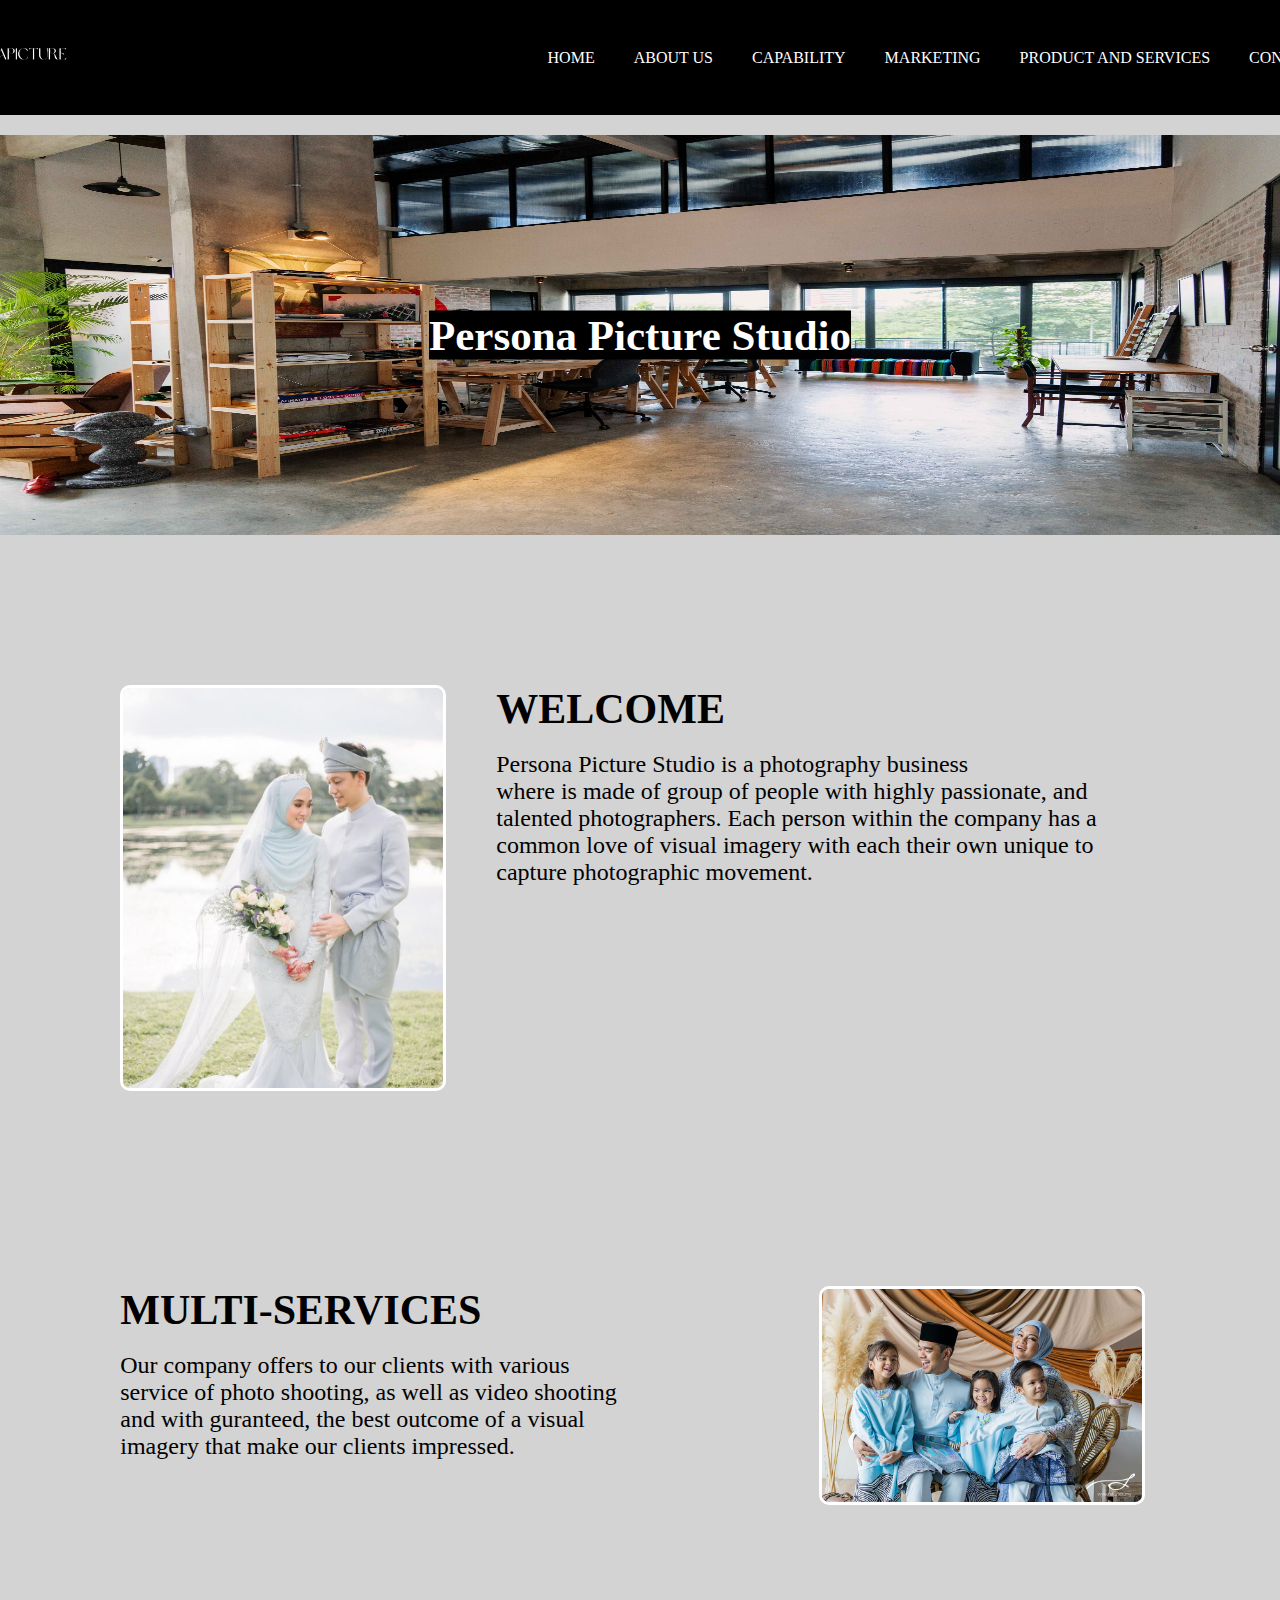
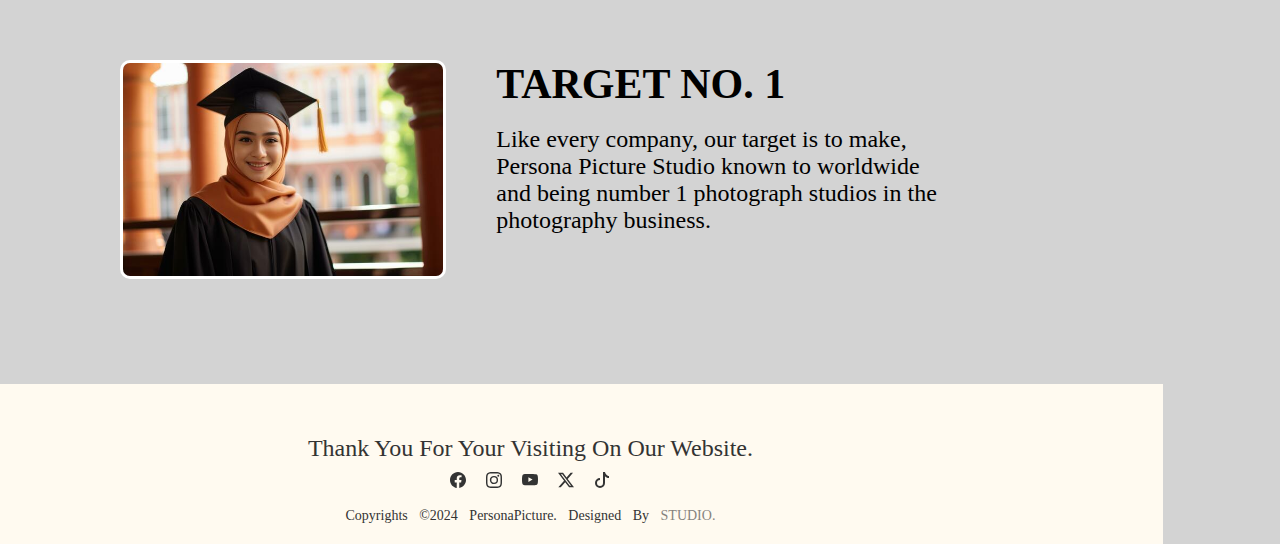
<file: index.html>
<html>
    <head>
        <title>Welcome To Our Studio</title>
        <link rel="icon" href="images/icon.png" type="x-icon">
        <link rel="stylesheet" href="css/style.css">
        <link rel="stylesheet" href="https://cdnjs.cloudflare.com/ajax/libs/font-awesome/6.2.0/css/all.min.css">
        
        <div class="banner">
            <div class="navbar">
                <img src="images/logo.jpg" class="logo">
                <ul>
                    <li><a href="index.html">Home</a></li>
                    <li><a href="aboutus.html">About US</a></li>
                    <li><a href="capability.html">Capability</a></li>
                    <li><a href="marketing.html">Marketing</a></li>
                    <li><a href="productandservices.html">Product and Services</a></li>
                    <li><a href="contactus.html">Contact US</a></li>
                </ul>
            </div>
        </div>
    </head>
    <body>
        <div class="contain">
            <img src="images/banner.jpg" alt="Image with Text">
            <div class="centered">
                <h1>Persona Picture Studio</h1>
            </div>   
        </div>
        
        <div class="wrapper">
            <div class="text-box">
                <img src="images/gambar1.jpg">
                <h2><b>WELCOME</b></h2><br>
                <p>Persona Picture Studio is a photography business<br>where is made of group of people with highly passionate, and talented photographers. Each person within the company has a common love of visual imagery with each their own unique to capture photographic movement.</p>
            </div>
        </div>
        
        <div class="wrapper1">
            <div class="text-box">
                <img src="images/gambar2.jpg">
                <h3><b>MULTI-SERVICES</b></h3><br>
                <p>Our company offers to our clients with various<br>service
                of photo shooting, as well as video shooting<br>and with guranteed,
                the best outcome of a visual<br>imagery that make our clients impressed.</p>
            </div>
        </div>
        
        <div class="wrapper">
            <div class="text-box">
                <img src="images/gambar3.jpg">
                <h4><b>TARGET NO. 1</b></h4><br>
                <p>Like every company, our target is to make,<br>Persona Picture Studio known to worldwide<br>and being number 1 photograph studios in the<br>photography business.</p>
            </div>
        </div>
        
        
        <footer>
            <div class="footer-content">
                <h4>Thank You For Your Visiting On Our Website.</h4>
                <ul>
                    <li><svg xmlns="http://www.w3.org/2000/svg" width="16" height="16" fill="currentColor" class="bi bi-facebook" viewBox="0 0 16 16">
                    <path d="M16 8.049c0-4.446-3.582-8.05-8-8.05C3.58 0-.002 3.603-.002 8.05c0 4.017 2.926 7.347 6.75 7.951v-5.625h-2.03V8.05H6.75V6.275c0-2.017 1.195-3.131 3.022-3.131.876 0 1.791.157 1.791.157v1.98h-1.009c-.993 0-1.303.621-1.303 1.258v1.51h2.218l-.354 2.326H9.25V16c3.824-.604 6.75-3.934 6.75-7.951"/>
                        </svg></li>
                    <li><svg xmlns="http://www.w3.org/2000/svg" width="16" height="16" fill="currentColor" class="bi bi-instagram" viewBox="0 0 16 16">
                    <path d="M8 0C5.829 0 5.556.01 4.703.048 3.85.088 3.269.222 2.76.42a3.9 3.9 0 0 0-1.417.923A3.9 3.9 0 0 0 .42 2.76C.222 3.268.087 3.85.048 4.7.01 5.555 0 5.827 0 8.001c0 2.172.01 2.444.048 3.297.04.852.174 1.433.372 1.942.205.526.478.972.923 1.417.444.445.89.719 1.416.923.51.198 1.09.333 1.942.372C5.555 15.99 5.827 16 8 16s2.444-.01 3.298-.048c.851-.04 1.434-.174 1.943-.372a3.9 3.9 0 0 0 1.416-.923c.445-.445.718-.891.923-1.417.197-.509.332-1.09.372-1.942C15.99 10.445 16 10.173 16 8s-.01-2.445-.048-3.299c-.04-.851-.175-1.433-.372-1.941a3.9 3.9 0 0 0-.923-1.417A3.9 3.9 0 0 0 13.24.42c-.51-.198-1.092-.333-1.943-.372C10.443.01 10.172 0 7.998 0zm-.717 1.442h.718c2.136 0 2.389.007 3.232.046.78.035 1.204.166 1.486.275.373.145.64.319.92.599s.453.546.598.92c.11.281.24.705.275 1.485.039.843.047 1.096.047 3.231s-.008 2.389-.047 3.232c-.035.78-.166 1.203-.275 1.485a2.5 2.5 0 0 1-.599.919c-.28.28-.546.453-.92.598-.28.11-.704.24-1.485.276-.843.038-1.096.047-3.232.047s-2.39-.009-3.233-.047c-.78-.036-1.203-.166-1.485-.276a2.5 2.5 0 0 1-.92-.598 2.5 2.5 0 0 1-.6-.92c-.109-.281-.24-.705-.275-1.485-.038-.843-.046-1.096-.046-3.233s.008-2.388.046-3.231c.036-.78.166-1.204.276-1.486.145-.373.319-.64.599-.92s.546-.453.92-.598c.282-.11.705-.24 1.485-.276.738-.034 1.024-.044 2.515-.045zm4.988 1.328a.96.96 0 1 0 0 1.92.96.96 0 0 0 0-1.92m-4.27 1.122a4.109 4.109 0 1 0 0 8.217 4.109 4.109 0 0 0 0-8.217m0 1.441a2.667 2.667 0 1 1 0 5.334 2.667 2.667 0 0 1 0-5.334"/>
                        </svg></li>
                    <li><svg xmlns="http://www.w3.org/2000/svg" width="16" height="16" fill="currentColor" class="bi bi-youtube" viewBox="0 0 16 16">
                    <path d="M8.051 1.999h.089c.822.003 4.987.033 6.11.335a2.01 2.01 0 0 1 1.415 1.42c.101.38.172.883.22 1.402l.01.104.022.26.008.104c.065.914.073 1.77.074 1.957v.075c-.001.194-.01 1.108-.082 2.06l-.008.105-.009.104c-.05.572-.124 1.14-.235 1.558a2.01 2.01 0 0 1-1.415 1.42c-1.16.312-5.569.334-6.18.335h-.142c-.309 0-1.587-.006-2.927-.052l-.17-.006-.087-.004-.171-.007-.171-.007c-1.11-.049-2.167-.128-2.654-.26a2.01 2.01 0 0 1-1.415-1.419c-.111-.417-.185-.986-.235-1.558L.09 9.82l-.008-.104A31 31 0 0 1 0 7.68v-.123c.002-.215.01-.958.064-1.778l.007-.103.003-.052.008-.104.022-.26.01-.104c.048-.519.119-1.023.22-1.402a2.01 2.01 0 0 1 1.415-1.42c.487-.13 1.544-.21 2.654-.26l.17-.007.172-.006.086-.003.171-.007A100 100 0 0 1 7.858 2zM6.4 5.209v4.818l4.157-2.408z"/>
                        </svg></li>
                    <li><svg xmlns="http://www.w3.org/2000/svg" width="16" height="16" fill="currentColor" class="bi bi-twitter-x" viewBox="0 0 16 16">
                    <path d="M12.6.75h2.454l-5.36 6.142L16 15.25h-4.937l-3.867-5.07-4.425 5.07H.316l5.733-6.57L0 .75h5.063l3.495 4.633L12.601.75Zm-.86 13.028h1.36L4.323 2.145H2.865z"/>
                        </svg></li>
                    <li><svg xmlns="http://www.w3.org/2000/svg" width="16" height="16" fill="currentColor" class="bi bi-tiktok" viewBox="0 0 16 16">
                    <path d="M9 0h1.98c.144.715.54 1.617 1.235 2.512C12.895 3.389 13.797 4 15 4v2c-1.753 0-3.07-.814-4-1.829V11a5 5 0 1 1-5-5v2a3 3 0 1 0 3 3z"/>
                        </svg>
                </ul>
            </div>
            <div class="footer-bottom">
                <p>Copyrights   &copy;2024   PersonaPicture. Designed by <span>Studio.</span></p>
            </div>
        </footer>
        
    </body>
</html>
</file>
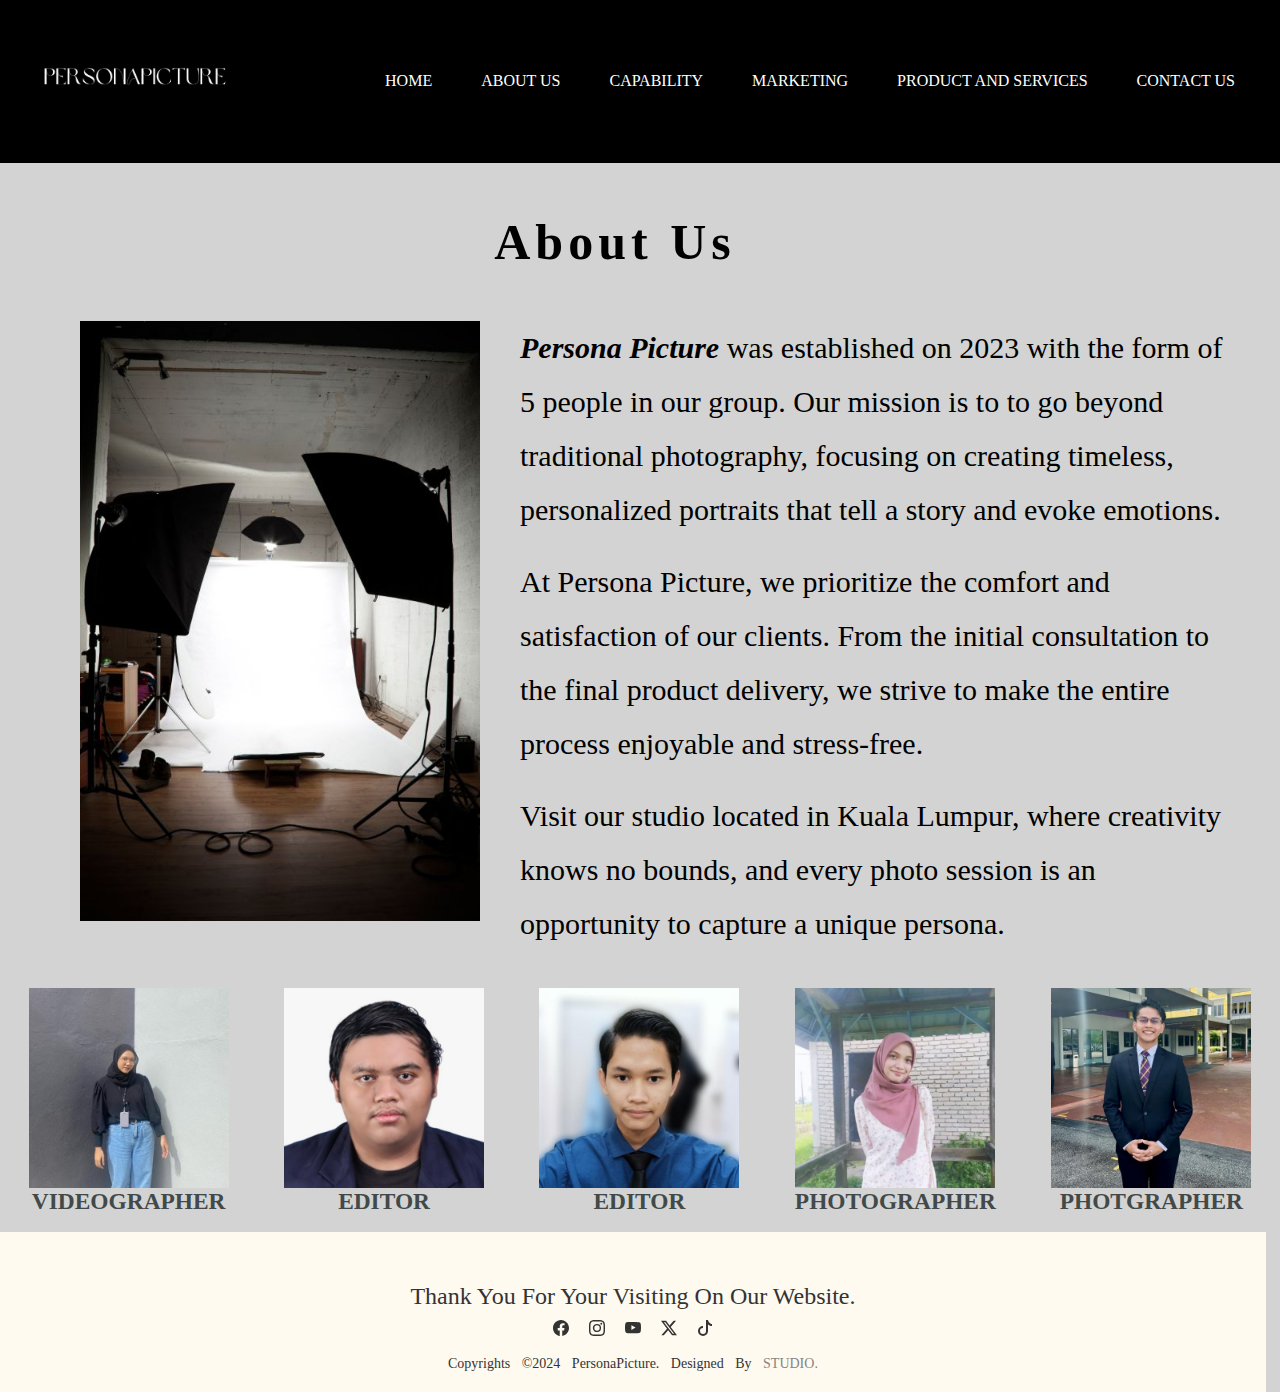
<file: aboutus.html>
<html>
	<head>
		<title>About Us</title>
		<link rel="icon" href="images/icon.png" type="x-icon">
	</head>
	
	<link rel="stylesheet" href="css/aboutus.css">
		<div class="banner">
            <div class="navbar">
                <img src="images/logo.jpg" class="logo">
                <ul>
                    <li><a href="index.html">Home</a></li>
                    <li><a href="aboutus.html">About US</a></li>
                    <li><a href="capability.html">Capability</a></li>
                    <li><a href="marketing.html">Marketing</a></li>
                    <li><a href="productandservices.html">Product and Services</a></li>
                    <li><a href="contactus.html">Contact US</a></li>
                </ul>
            </div>
        </div>
	
	<body>
		<div class="about">
			<h1>About Us</h1>
			<p><img src="images/studio-1.jpg" alt="Our Studio">
			<i><b>Persona Picture</b></i> was established on 2023 with the form of 5 people in our group. 
			Our mission is to to go beyond traditional photography, focusing on creating timeless, 
			personalized portraits that tell a story and evoke emotions.</p>
			<br>
			<p>At Persona Picture, we prioritize the comfort and satisfaction of our clients. From the initial 
			consultation to the final product delivery, we strive to make the entire process enjoyable and stress-free.</p>
			<br>
			<p>Visit our studio located in Kuala Lumpur, where creativity knows no bounds, and every photo session is an opportunity to 
			capture a unique persona.</p>
		</div>
		
		<div class="profile">
		<div id="table-div">
			<table align="center" border="0" width="100%;">
				<tr>
					<td><img src="images/nurina.jpg" alt="editor" style="width:200px">
					<h3>VIDEOGRAPHER</h3>
					</td>
					<td><img src="images/ilhan.jpg" alt="editor" style="width:200px;">
					<h3>EDITOR</h3></td>
					<td><img src="images/naim.jpg" alt="editor" style="width:200px;">
					<h3>EDITOR</h3>
					<td><img src="images/najwa.jpg" alt="editor" style="width:200px;">
					<h3>PHOTOGRAPHER</h3></td>
					<td><img src="images/muqri.jpg" alt="editor" style="width:200px;">
					<h3>PHOTGRAPHER</h3>
				</tr>
			</table>
		</div>
	
	
	<footer>
            <div class="footer-content">
                <h4>Thank You For Your Visiting On Our Website.</h4>
                <ul>
                    <li><svg xmlns="http://www.w3.org/2000/svg" width="16" height="16" fill="currentColor" class="bi bi-facebook" viewBox="0 0 16 16">
                    <path d="M16 8.049c0-4.446-3.582-8.05-8-8.05C3.58 0-.002 3.603-.002 8.05c0 4.017 2.926 7.347 6.75 7.951v-5.625h-2.03V8.05H6.75V6.275c0-2.017 1.195-3.131 3.022-3.131.876 0 1.791.157 1.791.157v1.98h-1.009c-.993 0-1.303.621-1.303 1.258v1.51h2.218l-.354 2.326H9.25V16c3.824-.604 6.75-3.934 6.75-7.951"/>
                        </svg></li>
                    <li><svg xmlns="http://www.w3.org/2000/svg" width="16" height="16" fill="currentColor" class="bi bi-instagram" viewBox="0 0 16 16">
                    <path d="M8 0C5.829 0 5.556.01 4.703.048 3.85.088 3.269.222 2.76.42a3.9 3.9 0 0 0-1.417.923A3.9 3.9 0 0 0 .42 2.76C.222 3.268.087 3.85.048 4.7.01 5.555 0 5.827 0 8.001c0 2.172.01 2.444.048 3.297.04.852.174 1.433.372 1.942.205.526.478.972.923 1.417.444.445.89.719 1.416.923.51.198 1.09.333 1.942.372C5.555 15.99 5.827 16 8 16s2.444-.01 3.298-.048c.851-.04 1.434-.174 1.943-.372a3.9 3.9 0 0 0 1.416-.923c.445-.445.718-.891.923-1.417.197-.509.332-1.09.372-1.942C15.99 10.445 16 10.173 16 8s-.01-2.445-.048-3.299c-.04-.851-.175-1.433-.372-1.941a3.9 3.9 0 0 0-.923-1.417A3.9 3.9 0 0 0 13.24.42c-.51-.198-1.092-.333-1.943-.372C10.443.01 10.172 0 7.998 0zm-.717 1.442h.718c2.136 0 2.389.007 3.232.046.78.035 1.204.166 1.486.275.373.145.64.319.92.599s.453.546.598.92c.11.281.24.705.275 1.485.039.843.047 1.096.047 3.231s-.008 2.389-.047 3.232c-.035.78-.166 1.203-.275 1.485a2.5 2.5 0 0 1-.599.919c-.28.28-.546.453-.92.598-.28.11-.704.24-1.485.276-.843.038-1.096.047-3.232.047s-2.39-.009-3.233-.047c-.78-.036-1.203-.166-1.485-.276a2.5 2.5 0 0 1-.92-.598 2.5 2.5 0 0 1-.6-.92c-.109-.281-.24-.705-.275-1.485-.038-.843-.046-1.096-.046-3.233s.008-2.388.046-3.231c.036-.78.166-1.204.276-1.486.145-.373.319-.64.599-.92s.546-.453.92-.598c.282-.11.705-.24 1.485-.276.738-.034 1.024-.044 2.515-.045zm4.988 1.328a.96.96 0 1 0 0 1.92.96.96 0 0 0 0-1.92m-4.27 1.122a4.109 4.109 0 1 0 0 8.217 4.109 4.109 0 0 0 0-8.217m0 1.441a2.667 2.667 0 1 1 0 5.334 2.667 2.667 0 0 1 0-5.334"/>
                        </svg></li>
                    <li><svg xmlns="http://www.w3.org/2000/svg" width="16" height="16" fill="currentColor" class="bi bi-youtube" viewBox="0 0 16 16">
                    <path d="M8.051 1.999h.089c.822.003 4.987.033 6.11.335a2.01 2.01 0 0 1 1.415 1.42c.101.38.172.883.22 1.402l.01.104.022.26.008.104c.065.914.073 1.77.074 1.957v.075c-.001.194-.01 1.108-.082 2.06l-.008.105-.009.104c-.05.572-.124 1.14-.235 1.558a2.01 2.01 0 0 1-1.415 1.42c-1.16.312-5.569.334-6.18.335h-.142c-.309 0-1.587-.006-2.927-.052l-.17-.006-.087-.004-.171-.007-.171-.007c-1.11-.049-2.167-.128-2.654-.26a2.01 2.01 0 0 1-1.415-1.419c-.111-.417-.185-.986-.235-1.558L.09 9.82l-.008-.104A31 31 0 0 1 0 7.68v-.123c.002-.215.01-.958.064-1.778l.007-.103.003-.052.008-.104.022-.26.01-.104c.048-.519.119-1.023.22-1.402a2.01 2.01 0 0 1 1.415-1.42c.487-.13 1.544-.21 2.654-.26l.17-.007.172-.006.086-.003.171-.007A100 100 0 0 1 7.858 2zM6.4 5.209v4.818l4.157-2.408z"/>
                        </svg></li>
                    <li><svg xmlns="http://www.w3.org/2000/svg" width="16" height="16" fill="currentColor" class="bi bi-twitter-x" viewBox="0 0 16 16">
                    <path d="M12.6.75h2.454l-5.36 6.142L16 15.25h-4.937l-3.867-5.07-4.425 5.07H.316l5.733-6.57L0 .75h5.063l3.495 4.633L12.601.75Zm-.86 13.028h1.36L4.323 2.145H2.865z"/>
                        </svg></li>
                    <li><svg xmlns="http://www.w3.org/2000/svg" width="16" height="16" fill="currentColor" class="bi bi-tiktok" viewBox="0 0 16 16">
                    <path d="M9 0h1.98c.144.715.54 1.617 1.235 2.512C12.895 3.389 13.797 4 15 4v2c-1.753 0-3.07-.814-4-1.829V11a5 5 0 1 1-5-5v2a3 3 0 1 0 3 3z"/>
                        </svg>
                </ul>
            </div>
            <div class="footer-bottom">
                <p>Copyrights   &copy;2024   PersonaPicture. Designed by <span>Studio.</span></p>
            </div>
        </footer>
            
        </div>
    </body>
</html>
</file>
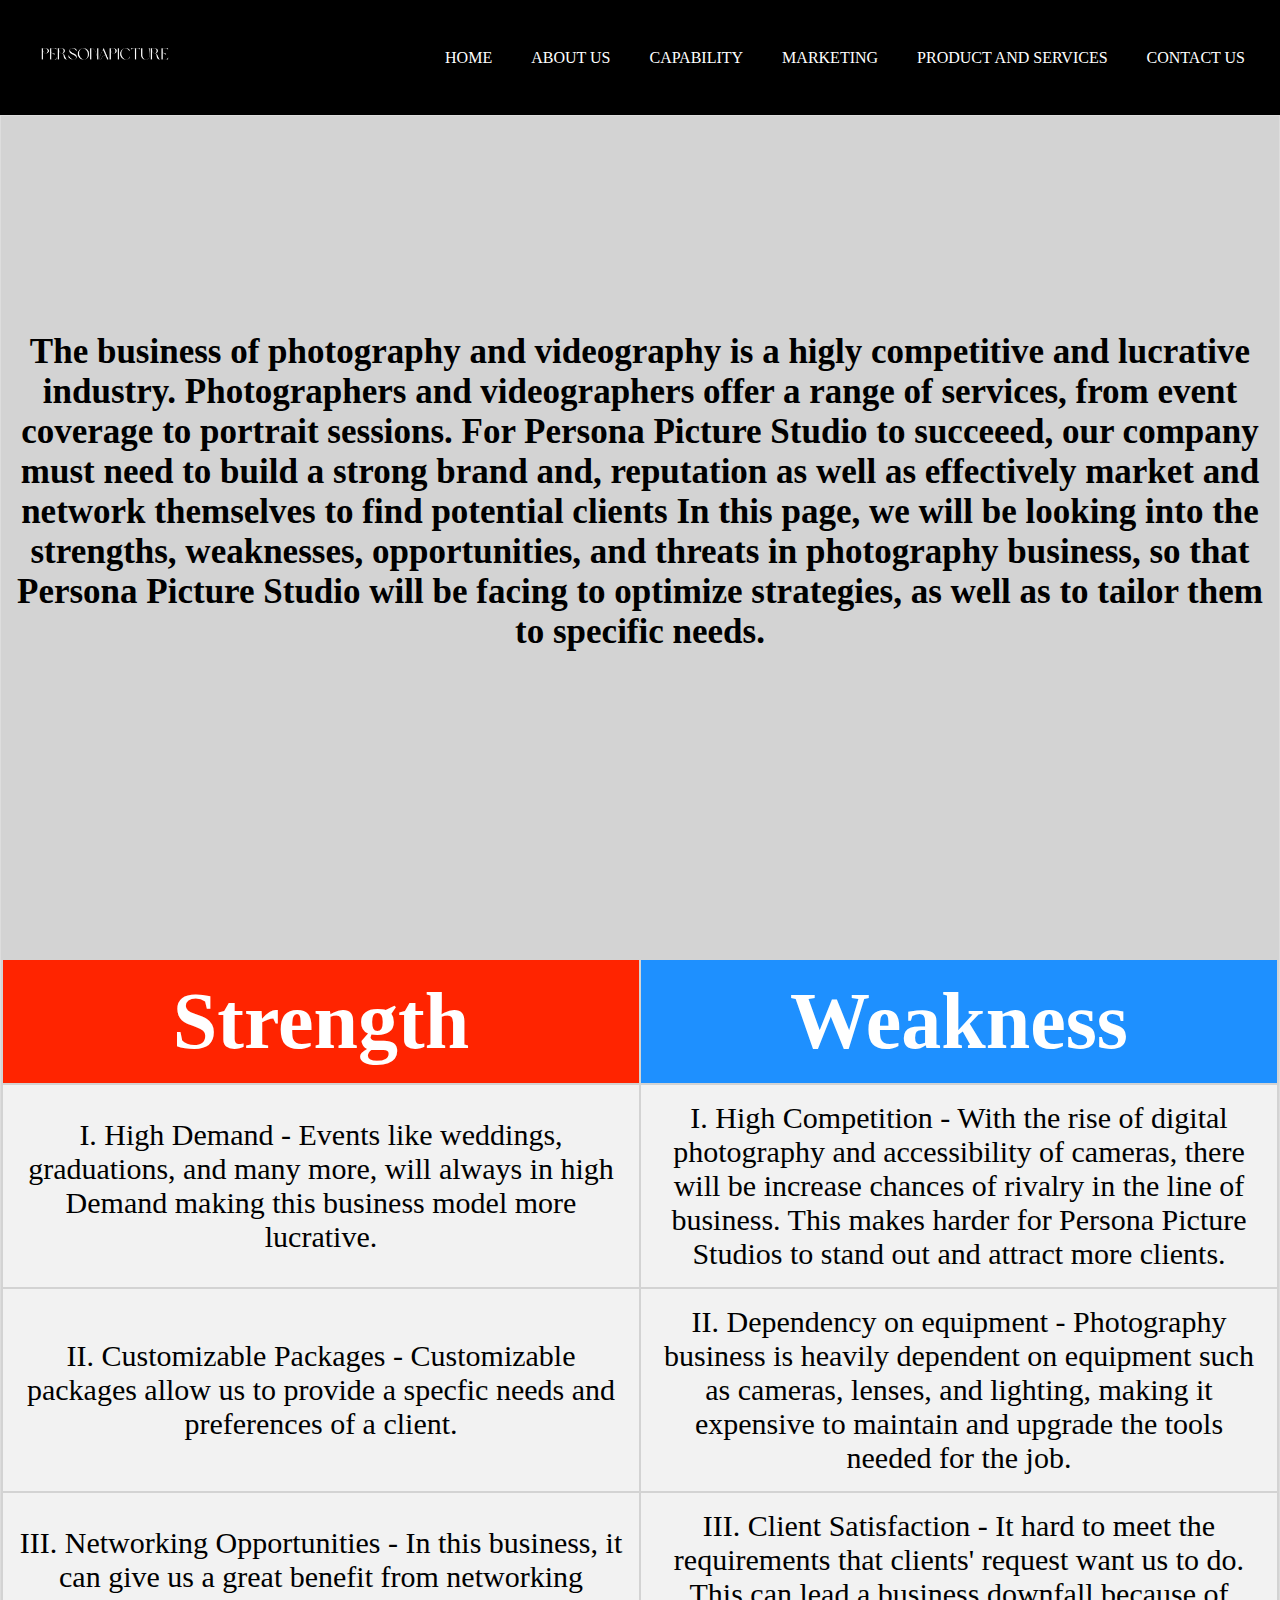
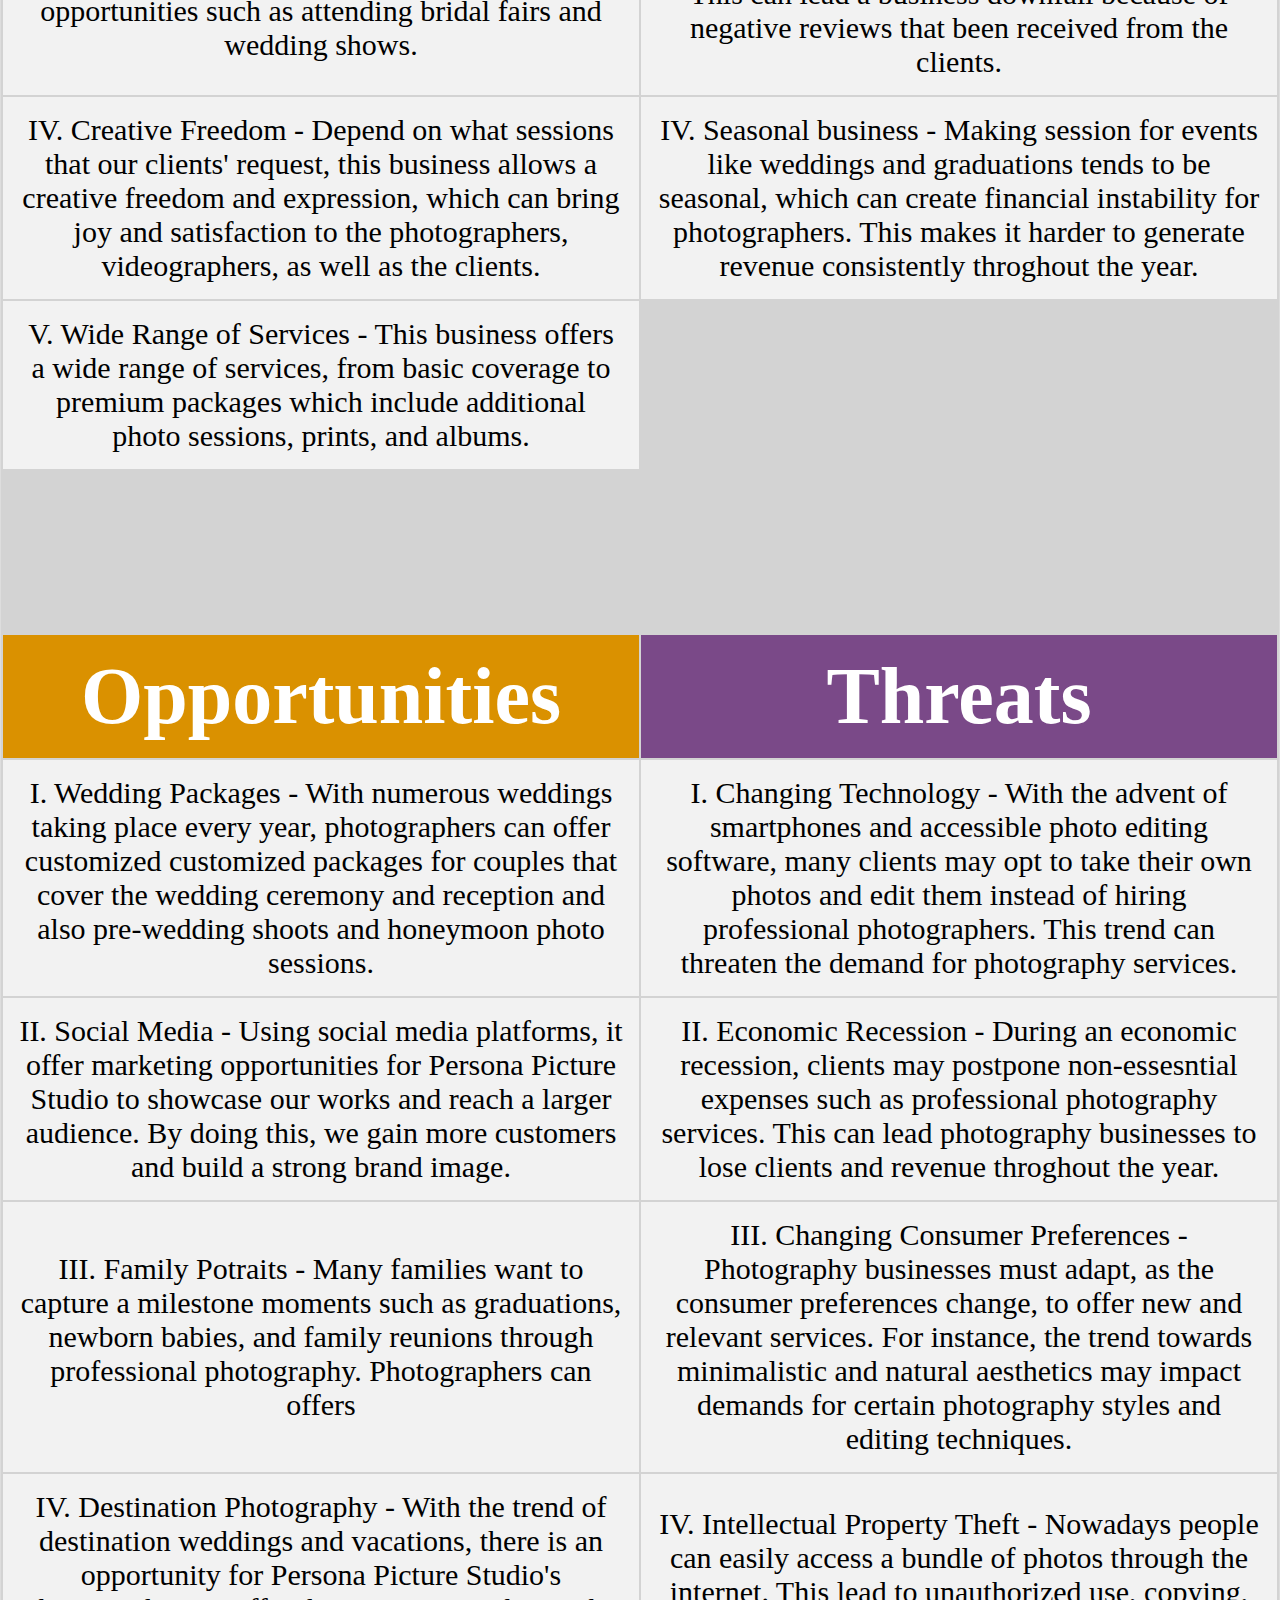
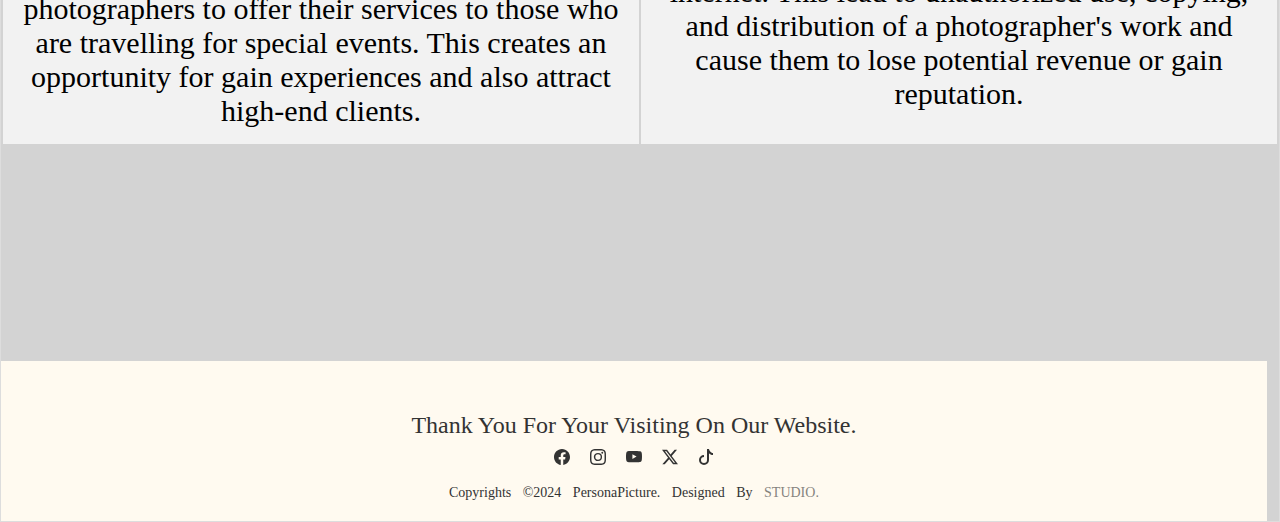
<file: capability.html>
<html>
<head>
	<!-- Metas -->
	<meta name="viewport" content="width=device-width, initial-scale=1">
	
		<!-- Stylesheets -->
	<link rel="stylesheet" href="css/capability.css">
	<link rel="stylesheet" href="https://cdnjs.cloudflare.com/ajax/libs/font-awesome/4.7.0/css/font-awesome.min.css">
	<link rel="icon" href="images/icon.png" type="x-icon">
	<title>Capability</title>
	<style>
body {
    background-color: lightgrey;
}
	</style>
	
</head>
<body>
<div class="banner">
            <div class="navbar">
                <img src="images/logo.jpg" class="logo">
                <ul>
                    <li><a href="index.html">Home</a></li>
                    <li><a href="aboutus.html">About US</a></li>
                    <li><a href="capability.html">Capability</a></li>
                    <li><a href="marketing.html">Marketing</a></li>
                    <li><a href="productandservices.html">Product and Services</a></li>
                    <li><a href="contactus.html">Contact US</a></li>
                </ul>
            </div>
        </div>
		
<div class="comparison">
	<h1>The business of photography and videography is a higly competitive and lucrative industry.
	Photographers and videographers offer a range of services, from event coverage to portrait sessions.
	For Persona Picture Studio to succeeed, our company must need to build a strong brand
	and, reputation as well as effectively market and network themselves to find potential clients
	In this page, we will be looking into the strengths, weaknesses, opportunities, and threats
	in photography business, so that Persona Picture Studio will be facing to optimize strategies, as
	well as to tailor them to specific needs. </h1>
	
	<div class="table1">
		<table width="100%">
		<br>
		<br>
		<br>
		<br>
		<br>
			<tr>
				<th style="width:50%">Strength</th>
				<th style="width:50%">Weakness</th>
			</tr>
			<tr>
				<td>I. High Demand - Events like weddings, graduations, and many more, will always in high Demand
				making this business model more lucrative.</td>
				<td>I. High Competition - With the rise of digital photography and accessibility of cameras, there will be increase
				chances of rivalry in the line of business. This makes harder for Persona Picture Studios to stand out and attract more
				clients.</td>
			</tr>
			<tr>
				<td>II. Customizable Packages - Customizable packages allow us to provide a specfic needs
				and preferences of a client.</td>
				<td>II. Dependency on equipment - Photography business is heavily dependent on equipment
				such as cameras, lenses, and lighting, making it expensive to maintain and upgrade the
				tools needed for the job.</td>
			</tr>
			<tr>
				<td>III. Networking Opportunities - In this business, it can give us a great benefit from 
				networking opportunities such as attending bridal fairs and wedding shows.</td>
				<td>III. Client Satisfaction - It hard to meet the requirements that clients' request want us to do. This can 
				lead a business downfall because of negative reviews that been received from the clients.</td>
			</tr>
			<tr>
				<td>IV. Creative Freedom - Depend on what sessions that our clients' request, this business allows a creative
				freedom and expression, which can bring joy and satisfaction to the photographers, videographers, as
				well as the clients.</td>
				<td>IV. Seasonal business - Making session for events like weddings and graduations tends to be seasonal, which
				can create financial instability for photographers. This makes it harder to generate revenue consistently throghout
				the year.</td>
			</tr>
			<tr>
			 <td>V. Wide Range of Services - This business offers a wide range of services, from basic coverage
			 to premium packages which include additional photo sessions, prints, and albums.</td>
			</tr>
		</table>
	<div class="table2">
		<table width="100%">
		<br>
		<br>
		<br>
		<br>
		<br>
		<br>
		<br>
		<br>
		<br>
			<tr>
				<th style="width:50%">Opportunities</th>
				<th style="width:50%">Threats</th>
			</tr>
			<tr>
				<td>I. Wedding Packages - With numerous weddings taking place every year, photographers can offer customized customized packages
				for couples that cover the wedding ceremony and reception and also pre-wedding shoots and honeymoon photo sessions.</td>
				<td>I. Changing Technology - With the advent of smartphones and accessible photo editing software, many clients may opt to take
				their own photos and edit them instead of hiring professional photographers. This trend can threaten the demand for photography
				services.</td>
			</tr>
			<tr>
				<td>II. Social Media - Using social media platforms, it offer marketing opportunities for Persona Picture Studio to
                 showcase our works and reach a larger audience. By doing this, we gain more customers and build a strong brand image.</td>
				<td>II. Economic Recession - During an economic recession, clients may postpone non-essesntial expenses such as professional
				photography services. This can lead photography businesses to lose clients and revenue throghout the year.</td>
			</tr>
			<tr>
				<td>III. Family Potraits - Many families want to capture a milestone moments such as graduations, newborn babies, and family reunions
				through professional photography. Photographers can offers</td>
				<td>III. Changing Consumer Preferences - Photography businesses must adapt, as the consumer preferences change, to offer new and relevant
				services. For instance, the trend towards minimalistic and natural aesthetics may impact demands for certain photography styles and editing
				techniques.</td>
			</tr>
			<tr>
				<td>IV. Destination Photography - With the trend of destination weddings and vacations, there is an opportunity for Persona Picture Studio's 
				photographers to offer their services to those who are travelling for special events. This creates an opportunity for gain experiences and
				also attract high-end clients.</td>
				<td>IV. Intellectual Property Theft - Nowadays people can easily access a bundle of photos through the internet. This lead to unauthorized
				use, copying, and distribution of a photographer's work and cause them to lose potential revenue or gain reputation.</td>
			</tr>
		</table>
	</div>
	
<footer>
	<div class="footer-content">
        <h4>Thank You For Your Visiting On Our Website.</h4>
            <ul>
                <li><svg xmlns="http://www.w3.org/2000/svg" width="16" height="16" fill="currentColor" class="bi bi-facebook" viewBox="0 0 16 16">
                <path d="M16 8.049c0-4.446-3.582-8.05-8-8.05C3.58 0-.002 3.603-.002 8.05c0 4.017 2.926 7.347 6.75 7.951v-5.625h-2.03V8.05H6.75V6.275c0-2.017 1.195-3.131 3.022-3.131.876 0 1.791.157 1.791.157v1.98h-1.009c-.993 0-1.303.621-1.303 1.258v1.51h2.218l-.354 2.326H9.25V16c3.824-.604 6.75-3.934 6.75-7.951"/>
                    </svg></li>
                <li><svg xmlns="http://www.w3.org/2000/svg" width="16" height="16" fill="currentColor" class="bi bi-instagram" viewBox="0 0 16 16">
				<path d="M8 0C5.829 0 5.556.01 4.703.048 3.85.088 3.269.222 2.76.42a3.9 3.9 0 0 0-1.417.923A3.9 3.9 0 0 0 .42 2.76C.222 3.268.087 3.85.048 4.7.01 5.555 0 5.827 0 8.001c0 2.172.01 2.444.048 3.297.04.852.174 1.433.372 1.942.205.526.478.972.923 1.417.444.445.89.719 1.416.923.51.198 1.09.333 1.942.372C5.555 15.99 5.827 16 8 16s2.444-.01 3.298-.048c.851-.04 1.434-.174 1.943-.372a3.9 3.9 0 0 0 1.416-.923c.445-.445.718-.891.923-1.417.197-.509.332-1.09.372-1.942C15.99 10.445 16 10.173 16 8s-.01-2.445-.048-3.299c-.04-.851-.175-1.433-.372-1.941a3.9 3.9 0 0 0-.923-1.417A3.9 3.9 0 0 0 13.24.42c-.51-.198-1.092-.333-1.943-.372C10.443.01 10.172 0 7.998 0zm-.717 1.442h.718c2.136 0 2.389.007 3.232.046.78.035 1.204.166 1.486.275.373.145.64.319.92.599s.453.546.598.92c.11.281.24.705.275 1.485.039.843.047 1.096.047 3.231s-.008 2.389-.047 3.232c-.035.78-.166 1.203-.275 1.485a2.5 2.5 0 0 1-.599.919c-.28.28-.546.453-.92.598-.28.11-.704.24-1.485.276-.843.038-1.096.047-3.232.047s-2.39-.009-3.233-.047c-.78-.036-1.203-.166-1.485-.276a2.5 2.5 0 0 1-.92-.598 2.5 2.5 0 0 1-.6-.92c-.109-.281-.24-.705-.275-1.485-.038-.843-.046-1.096-.046-3.233s.008-2.388.046-3.231c.036-.78.166-1.204.276-1.486.145-.373.319-.64.599-.92s.546-.453.92-.598c.282-.11.705-.24 1.485-.276.738-.034 1.024-.044 2.515-.045zm4.988 1.328a.96.96 0 1 0 0 1.92.96.96 0 0 0 0-1.92m-4.27 1.122a4.109 4.109 0 1 0 0 8.217 4.109 4.109 0 0 0 0-8.217m0 1.441a2.667 2.667 0 1 1 0 5.334 2.667 2.667 0 0 1 0-5.334"/>
                   </svg></li>
                <li><svg xmlns="http://www.w3.org/2000/svg" width="16" height="16" fill="currentColor" class="bi bi-youtube" viewBox="0 0 16 16">
                <path d="M8.051 1.999h.089c.822.003 4.987.033 6.11.335a2.01 2.01 0 0 1 1.415 1.42c.101.38.172.883.22 1.402l.01.104.022.26.008.104c.065.914.073 1.77.074 1.957v.075c-.001.194-.01 1.108-.082 2.06l-.008.105-.009.104c-.05.572-.124 1.14-.235 1.558a2.01 2.01 0 0 1-1.415 1.42c-1.16.312-5.569.334-6.18.335h-.142c-.309 0-1.587-.006-2.927-.052l-.17-.006-.087-.004-.171-.007-.171-.007c-1.11-.049-2.167-.128-2.654-.26a2.01 2.01 0 0 1-1.415-1.419c-.111-.417-.185-.986-.235-1.558L.09 9.82l-.008-.104A31 31 0 0 1 0 7.68v-.123c.002-.215.01-.958.064-1.778l.007-.103.003-.052.008-.104.022-.26.01-.104c.048-.519.119-1.023.22-1.402a2.01 2.01 0 0 1 1.415-1.42c.487-.13 1.544-.21 2.654-.26l.17-.007.172-.006.086-.003.171-.007A100 100 0 0 1 7.858 2zM6.4 5.209v4.818l4.157-2.408z"/>
                    </svg></li>
                <li><svg xmlns="http://www.w3.org/2000/svg" width="16" height="16" fill="currentColor" class="bi bi-twitter-x" viewBox="0 0 16 16">
				<path d="M12.6.75h2.454l-5.36 6.142L16 15.25h-4.937l-3.867-5.07-4.425 5.07H.316l5.733-6.57L0 .75h5.063l3.495 4.633L12.601.75Zm-.86 13.028h1.36L4.323 2.145H2.865z"/>
                   </svg></li>
                <li><svg xmlns="http://www.w3.org/2000/svg" width="16" height="16" fill="currentColor" class="bi bi-tiktok" viewBox="0 0 16 16">
                <path d="M9 0h1.98c.144.715.54 1.617 1.235 2.512C12.895 3.389 13.797 4 15 4v2c-1.753 0-3.07-.814-4-1.829V11a5 5 0 1 1-5-5v2a3 3 0 1 0 3 3z"/>
                   </svg>
                </ul>
            </div>
            <div class="footer-bottom">
                <p>Copyrights   &copy;2024   PersonaPicture. Designed by <span>Studio.</span></p>
            </div>
    </footer>
</body>
</html>
</file>
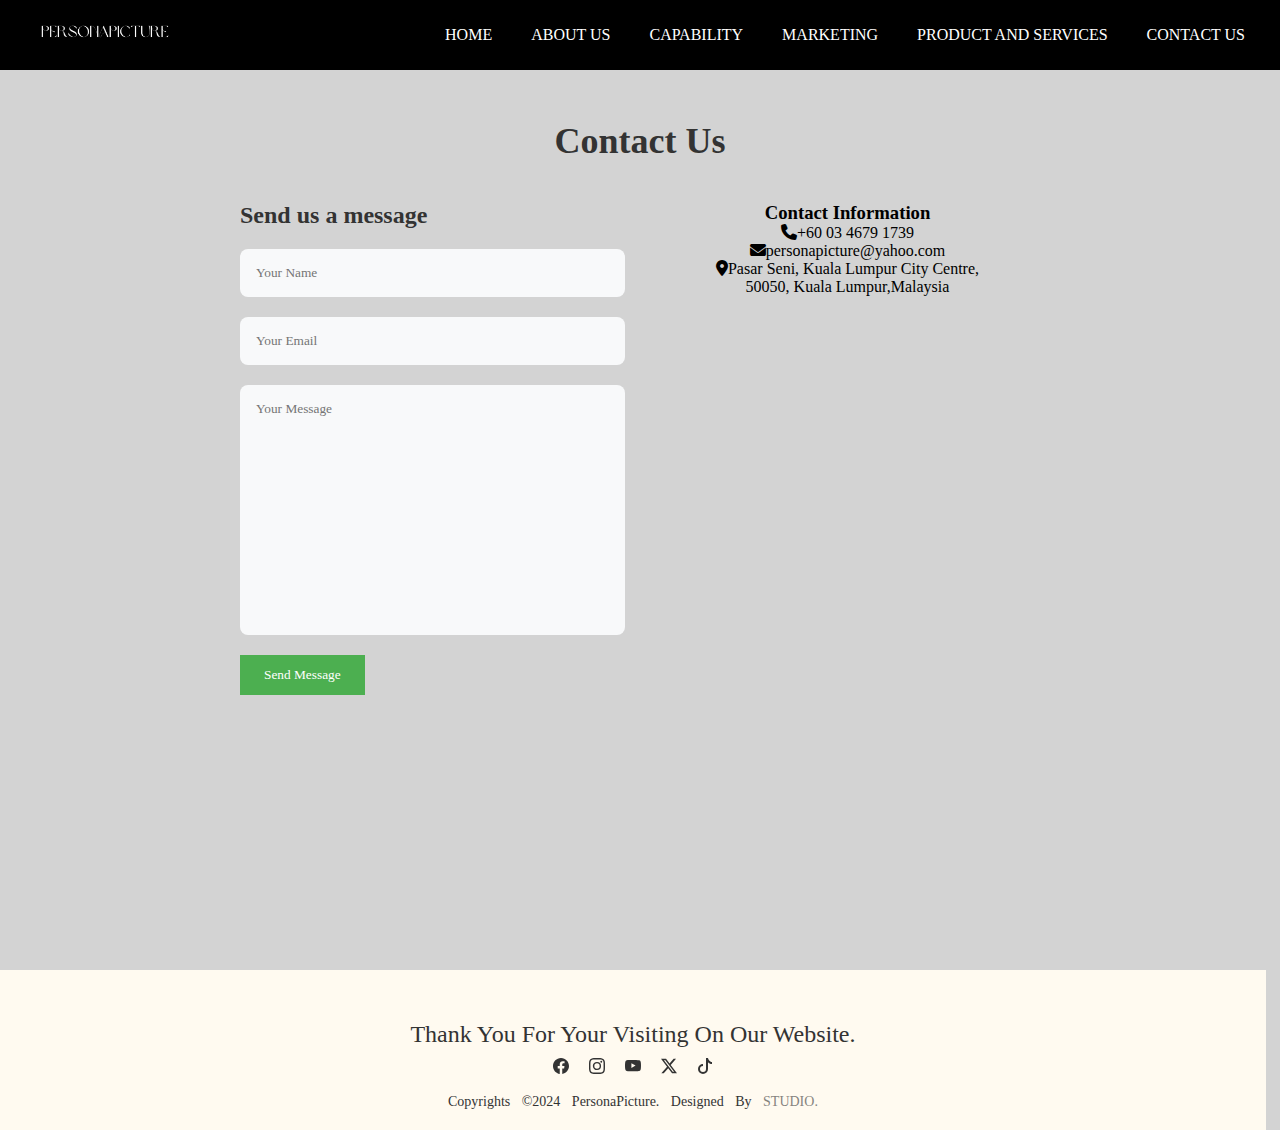
<file: contactus.html>
<html>
    <head>
        <title>Contact Us</title>
        <link rel="icon" href="images/icon.png" type="x-icon">
        <link rel="stylesheet" href="css/contactus.css">
        <link rel="stylesheet" type="text/css" href="https://cdnjs.cloudflare.com/ajax/libs/font-awesome/6.4.0/css/all.min.css">
        
        
        <div class="banner">
            <div class="navbar">
                <img src="images/logo.jpg" class="logo">
                <ul>
                    <li><a href="index.html">Home</a></li>
                    <li><a href="aboutus.html">About US</a></li>
                    <li><a href="capability.html">Capability</a></li>
                    <li><a href="marketing.html">Marketing</a></li>
                    <li><a href="productandservices.html">Product and Services</a></li>
                    <li><a href="contactus.html">Contact US</a></li>
                </ul>
            </div>
        </div>
        
    </head>
    <body>
        
        <section class="contact">
            <div class="container">
                <h2> Contact Us</h2>
                <div class="contact-wrapper">
                    <div class="contact-form">
                        <h3>Send us a message</h3>
                        <form>
                            <div class="form-group">
                                <input type="text" name="name" placeholder="Your Name">
                            </div>
                            <div class="form-group">
                                <input type="email" name="name" placeholder="Your Email">
                            </div>
                            <div class="form-group">
                                <textarea name="message" placeholder="Your Message"></textarea>
                            </div>
                            <button type="submit">Send Message</button>
                        </form>
                    </div>
                    <div contact-info>
                        <h3>Contact Information</h3>
                        <p><i class="fas fa-phone"></i>+60 03 4679 1739</p>
                        <p><i class="fas fa-envelope"></i>personapicture@yahoo.com</p>
                        <p><i class="fas fa-map-marker-alt"></i>Pasar Seni, Kuala Lumpur City Centre,<br>50050, Kuala Lumpur,Malaysia</p>
                    </div>
                </div>
            </div>
        </section>
        
        <footer>
            <div class="footer-content">
                <h4>Thank You For Your Visiting On Our Website.</h4>
                <ul>
                    <li><svg xmlns="http://www.w3.org/2000/svg" width="16" height="16" fill="currentColor" class="bi bi-facebook" viewBox="0 0 16 16">
                    <path d="M16 8.049c0-4.446-3.582-8.05-8-8.05C3.58 0-.002 3.603-.002 8.05c0 4.017 2.926 7.347 6.75 7.951v-5.625h-2.03V8.05H6.75V6.275c0-2.017 1.195-3.131 3.022-3.131.876 0 1.791.157 1.791.157v1.98h-1.009c-.993 0-1.303.621-1.303 1.258v1.51h2.218l-.354 2.326H9.25V16c3.824-.604 6.75-3.934 6.75-7.951"/>
                        </svg></li>
                    <li><svg xmlns="http://www.w3.org/2000/svg" width="16" height="16" fill="currentColor" class="bi bi-instagram" viewBox="0 0 16 16">
                    <path d="M8 0C5.829 0 5.556.01 4.703.048 3.85.088 3.269.222 2.76.42a3.9 3.9 0 0 0-1.417.923A3.9 3.9 0 0 0 .42 2.76C.222 3.268.087 3.85.048 4.7.01 5.555 0 5.827 0 8.001c0 2.172.01 2.444.048 3.297.04.852.174 1.433.372 1.942.205.526.478.972.923 1.417.444.445.89.719 1.416.923.51.198 1.09.333 1.942.372C5.555 15.99 5.827 16 8 16s2.444-.01 3.298-.048c.851-.04 1.434-.174 1.943-.372a3.9 3.9 0 0 0 1.416-.923c.445-.445.718-.891.923-1.417.197-.509.332-1.09.372-1.942C15.99 10.445 16 10.173 16 8s-.01-2.445-.048-3.299c-.04-.851-.175-1.433-.372-1.941a3.9 3.9 0 0 0-.923-1.417A3.9 3.9 0 0 0 13.24.42c-.51-.198-1.092-.333-1.943-.372C10.443.01 10.172 0 7.998 0zm-.717 1.442h.718c2.136 0 2.389.007 3.232.046.78.035 1.204.166 1.486.275.373.145.64.319.92.599s.453.546.598.92c.11.281.24.705.275 1.485.039.843.047 1.096.047 3.231s-.008 2.389-.047 3.232c-.035.78-.166 1.203-.275 1.485a2.5 2.5 0 0 1-.599.919c-.28.28-.546.453-.92.598-.28.11-.704.24-1.485.276-.843.038-1.096.047-3.232.047s-2.39-.009-3.233-.047c-.78-.036-1.203-.166-1.485-.276a2.5 2.5 0 0 1-.92-.598 2.5 2.5 0 0 1-.6-.92c-.109-.281-.24-.705-.275-1.485-.038-.843-.046-1.096-.046-3.233s.008-2.388.046-3.231c.036-.78.166-1.204.276-1.486.145-.373.319-.64.599-.92s.546-.453.92-.598c.282-.11.705-.24 1.485-.276.738-.034 1.024-.044 2.515-.045zm4.988 1.328a.96.96 0 1 0 0 1.92.96.96 0 0 0 0-1.92m-4.27 1.122a4.109 4.109 0 1 0 0 8.217 4.109 4.109 0 0 0 0-8.217m0 1.441a2.667 2.667 0 1 1 0 5.334 2.667 2.667 0 0 1 0-5.334"/>
                        </svg></li>
                    <li><svg xmlns="http://www.w3.org/2000/svg" width="16" height="16" fill="currentColor" class="bi bi-youtube" viewBox="0 0 16 16">
                    <path d="M8.051 1.999h.089c.822.003 4.987.033 6.11.335a2.01 2.01 0 0 1 1.415 1.42c.101.38.172.883.22 1.402l.01.104.022.26.008.104c.065.914.073 1.77.074 1.957v.075c-.001.194-.01 1.108-.082 2.06l-.008.105-.009.104c-.05.572-.124 1.14-.235 1.558a2.01 2.01 0 0 1-1.415 1.42c-1.16.312-5.569.334-6.18.335h-.142c-.309 0-1.587-.006-2.927-.052l-.17-.006-.087-.004-.171-.007-.171-.007c-1.11-.049-2.167-.128-2.654-.26a2.01 2.01 0 0 1-1.415-1.419c-.111-.417-.185-.986-.235-1.558L.09 9.82l-.008-.104A31 31 0 0 1 0 7.68v-.123c.002-.215.01-.958.064-1.778l.007-.103.003-.052.008-.104.022-.26.01-.104c.048-.519.119-1.023.22-1.402a2.01 2.01 0 0 1 1.415-1.42c.487-.13 1.544-.21 2.654-.26l.17-.007.172-.006.086-.003.171-.007A100 100 0 0 1 7.858 2zM6.4 5.209v4.818l4.157-2.408z"/>
                        </svg></li>
                    <li><svg xmlns="http://www.w3.org/2000/svg" width="16" height="16" fill="currentColor" class="bi bi-twitter-x" viewBox="0 0 16 16">
                    <path d="M12.6.75h2.454l-5.36 6.142L16 15.25h-4.937l-3.867-5.07-4.425 5.07H.316l5.733-6.57L0 .75h5.063l3.495 4.633L12.601.75Zm-.86 13.028h1.36L4.323 2.145H2.865z"/>
                        </svg></li>
                    <li><svg xmlns="http://www.w3.org/2000/svg" width="16" height="16" fill="currentColor" class="bi bi-tiktok" viewBox="0 0 16 16">
                    <path d="M9 0h1.98c.144.715.54 1.617 1.235 2.512C12.895 3.389 13.797 4 15 4v2c-1.753 0-3.07-.814-4-1.829V11a5 5 0 1 1-5-5v2a3 3 0 1 0 3 3z"/>
                        </svg>
                </ul>
            </div>
            <div class="footer-bottom">
                <p>Copyrights   &copy;2024   PersonaPicture. Designed by <span>Studio.</span></p>
            </div>
        </footer>
        
    </body>
</html>
</file>
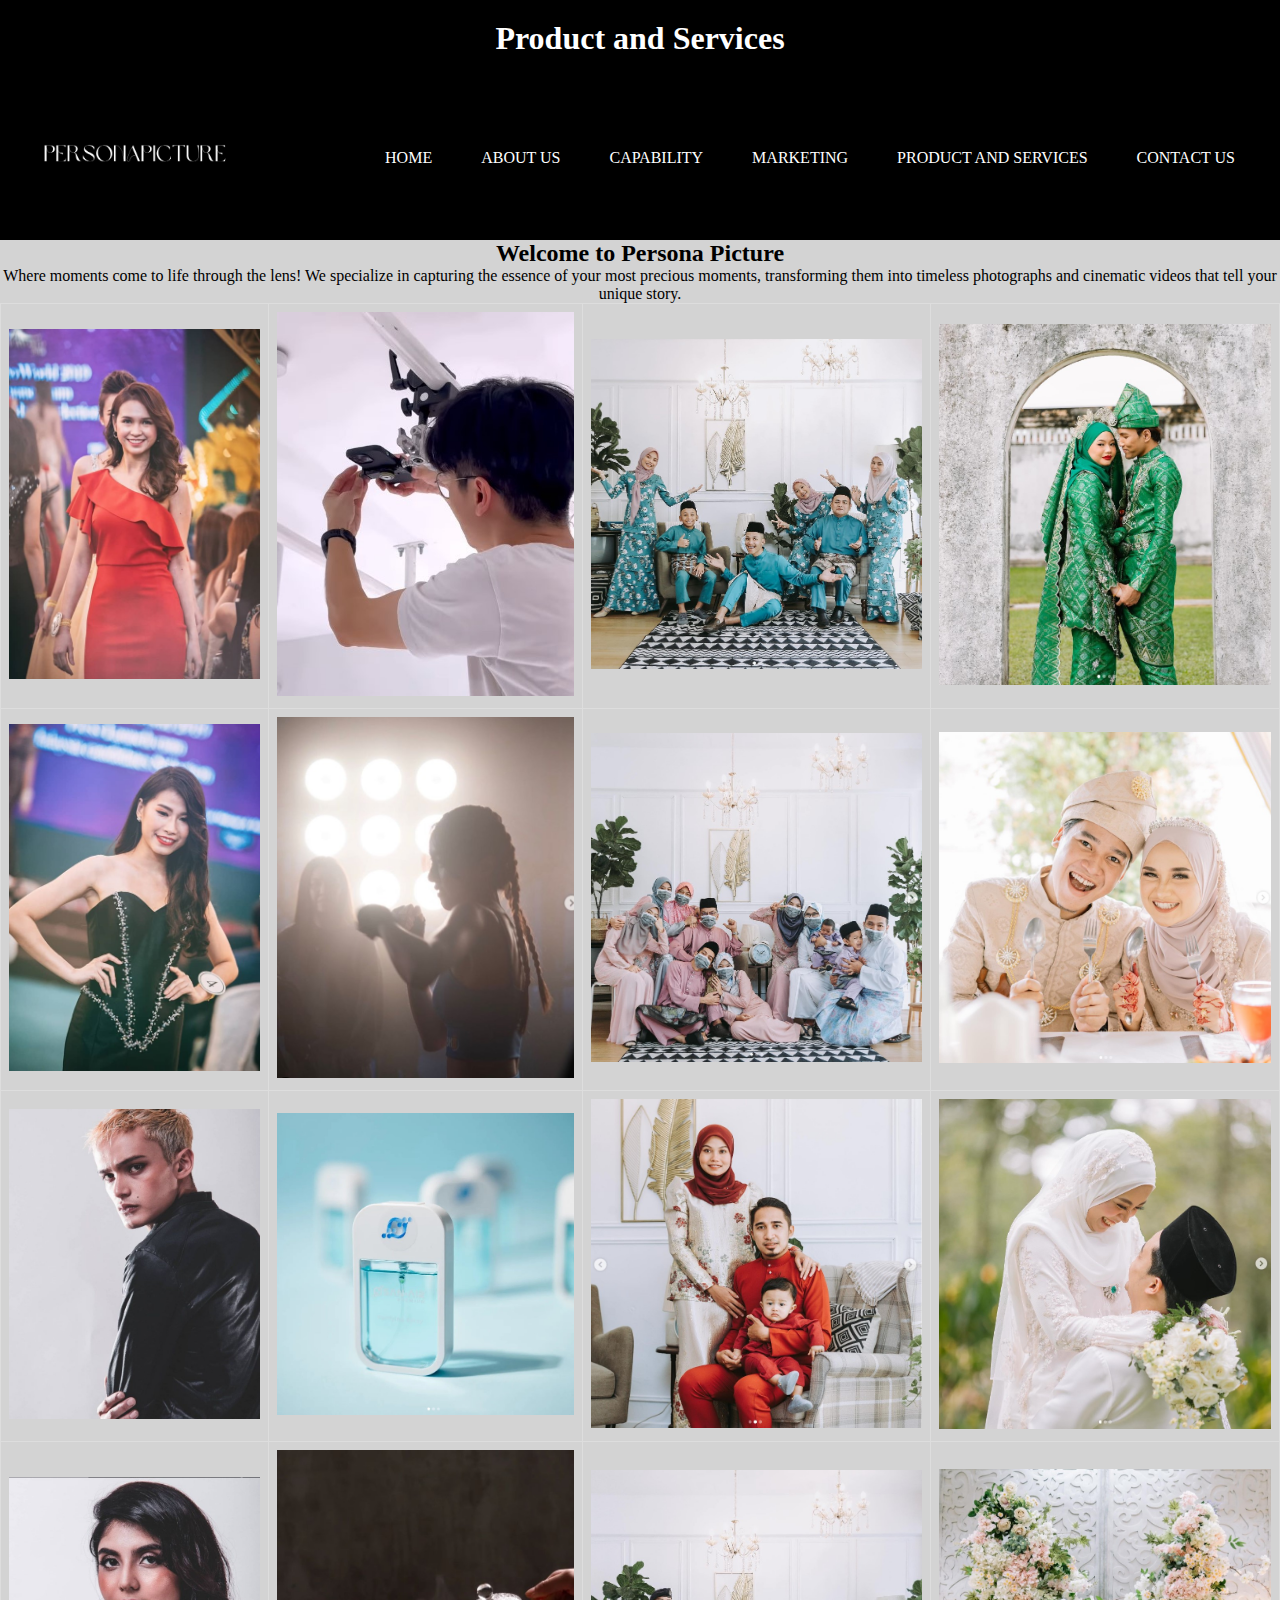
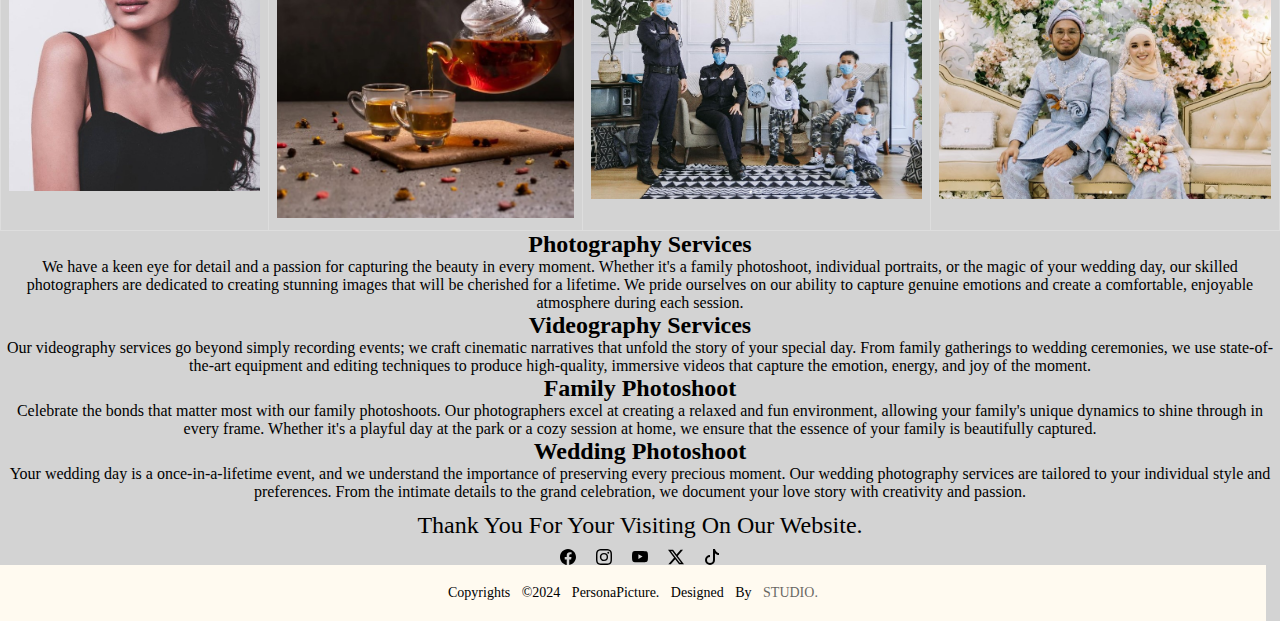
<file: productandservices.html>
<!DOCTYPE html>
<html>
<head>

 <title>Product and Services</title>
    <link rel="icon" href="images/icon.png" type="x-icon">
    <link rel="stylesheet" href="css/productandservices.txt">
 
 <style>
 *{
	margin: 0;
	padding: 0;
	font-family: Times New Roman, serif;
	
}
body{
    background-color: lightgrey;
}
.navbar{
	width: 100%;
	margin: auto;
	padding: 35px 0;
	display: flex;
	align-items: center;
	justify-content: space-between;
    background-color: black;
   
}
.logo{
    margin-left: 35px;
	width: 200px;
	cursor: pointer;
}
.navbar ul li{
	list-style: none;
	display: inline-block;
	margin-right: 45px;
	position: relative;
    color: white;
}
.navbar ul li a{
	text-decoration: none;
	color:#fff;
	text-transform: uppercase;
}
.navbar ul li::after{
	content: '';
	height: 3px;
	width: 0%;
	background: #009688;
	position: absolute;
	left: 0;
	Bottom: -10px;
	transition: 0.5s;
}
.navbar ul li:hover{
	transform: scale(1.4);
}

 </style>
 
 
 
  <meta charset="UTF-8">
    <meta name="viewport" content="width=device-width, initial-scale=1.0">
    <title>Your Webpage Title</title>
    <style>
        body {
            margin: 0;
            padding: 0;
        }

        #logo {
            position: absolute;
            top: 10px;
            left: 10px;
            width: 230px; 
            height: auto; 
        }
    </style>



<style>
css:

footer{
    background-color: floralwhite;
    height: auto;
    width: 98.9vw;
    font-family: "Open Sans";
    padding-top: 40px;
    color: #333;
}
.footer-content{
    display: flex;
    align-items: center;
    justify-content: center;
    flex-direction: column;
    text-align: center;
}
.footer-content h4{
    font-size: 24px;
    font-weight: 400;
    text-transform: capitalize;
    line-height: 3rem;
}
.footer-content li{
    list-style: none;
    display: flex;
    align-items: center;
    justify-content: center;
    margin: 1rem 0 3rem 0;
}
.footer-content li{
    margin: 0 10px;
    float: left;
}
.footer-content a{
    text-decoration: none;
}
.footer-bottom{
    background: floralwhite;
    width: 98.9vw;
    padding: 20px 0;
    text-align: center;
}
.footer-bottom p{
    font-size: 14px;
    word-spacing: 8px;
    text-transform: capitalize;
}
.footer-bottom span{
    text-transform: uppercase;
    opacity: .6;
    font-weight: 200;
}
</style>


<head>

<meta charset="UTF-8">
    <meta name="viewport" content="width=device-width, initial-scale=1.0">


  <meta charset="UTF-8">
  <meta name="viewport" content="width=device-width, initial-scale=1.0">
  <title>Product and Services</title>
  <style>
    body {
      margin: 0;
      padding: 0;
    }

    .title-container {
      background-color: black;
      color: white;
      font-family: 'Times New Roman', Times, serif;
      text-align: center;
      padding: 20px;
    }
  </style>

<meta charset="UTF-8">
    <meta name="viewport" content="width=device-width, initial-scale=1.0">
    <title>Persona Picture</title>
    <style>
        body {
            font-family: 'Times New Roman', Times, serif;
            text-align: center;
        }

        #slider-container {
            position: relative;
        }

        #text-overlay {
            position: absolute;
            top: 50%;
            left: 50%;
            transform: translate(-50%, -50%);
            max-width: 80%;
            background-color: rgba(255, 255, 255, 0.8); 
            padding: 20px;
            border-radius: 10px;
        }

        #text-overlay p {
            font-size: 18px; 
            line-height: 1.5;
            margin: 0;
        }
    </style>



<meta charset="UTF-8">
  <meta name="viewport" content="width=device-width, initial-scale=1.0">
  
  <style>
    table {
      border-collapse: collapse;
      width: 100%;
    }
    table, th, td {
      border: 1px solid #ddd;
    }
    th, td {
      padding: 8px;
      text-align: center;
    }
    img {
      max-width: 100%;
      height: auto;
    }
  </style>

</head)

<body>



<body bgcolor="#D1D1D4">

<div class="title-container">
    <h1>Product and Services</h1>
  </div>
  
 <div class="banner">
            <div class="navbar">
                <img src="images/logo.jpg" class="logo">
                <ul>
                    <li><a href="index.html">Home</a></li>
                    <li><a href="aboutus.html">About US</a></li>
                    <li><a href="capability.html">Capability</a></li>
                    <li><a href="marketing.html">Marketing</a></li>
                    <li><a href="productandservices.html">Product and Services</a></li>
                    <li><a href="contactus.html">Contact US</a></li>
                </ul>
            </div>
        </div>

	 </div>
	  
	 
</div>

 <h2>Welcome to Persona Picture</h2>
    <p>Where moments come to life through the lens! We specialize in capturing the essence of your most precious moments, transforming them into timeless photographs and cinematic videos that tell your unique story.</p>

    

  <table>
    <tr>
      <td><img src="images/photo1.jpg" alt="Image 1"></td>
      <td><img src="images/video1.jpg" alt="Image 2"></td>
      <td><img src="images/family1.jpg" alt="Image 3"></td>
      <td><img src="images/wedding1.jpg" alt="Image 4"></td>
    </tr>
    <tr>
      <td><img src="images/photo2.jpg" alt="Image 5"></td>
      <td><img src="images/video2.jpg" alt="Image 6"></td>
      <td><img src="images/family2.jpg" alt="Image 7"></td>
      <td><img src="images/wedding2.jpg" alt="Image 8"></td>
    </tr>
    <tr>
      <td><img src="images/photo3.jpg" alt="Image 9"></td>
      <td><img src="images/video3.jpg" alt="Image 10"></td>
      <td><img src="images/family3.jpg" alt="Image 11"></td>
      <td><img src="images/wedding3.jpg" alt="Image 12"></td>
    </tr>
    <tr>
      <td><img src="images/photo4.jpg" alt="Image 13"></td>
      <td><img src="images/video4.jpg" alt="Image 14"></td>
      <td><img src="images/family4.jpg" alt="Image 15"></td>
      <td><img src="images/wedding4.jpg" alt="Image 16"></td>
    </tr>
  </table>


<h2>Photography Services</h2>
    <p>We have a keen eye for detail and a passion for capturing the beauty in every moment. Whether it's a family photoshoot, individual portraits, or the magic of your wedding day, our skilled photographers are dedicated to creating stunning images that will be cherished for a lifetime. We pride ourselves on our ability to capture genuine emotions and create a comfortable, enjoyable atmosphere during each session.</p>

    <h2>Videography Services</h2>
    <p>Our videography services go beyond simply recording events; we craft cinematic narratives that unfold the story of your special day. From family gatherings to wedding ceremonies, we use state-of-the-art equipment and editing techniques to produce high-quality, immersive videos that capture the emotion, energy, and joy of the moment.</p>

    <h2>Family Photoshoot</h2>
    <p>Celebrate the bonds that matter most with our family photoshoots. Our photographers excel at creating a relaxed and fun environment, allowing your family's unique dynamics to shine through in every frame. Whether it's a playful day at the park or a cozy session at home, we ensure that the essence of your family is beautifully captured.</p>

    <h2>Wedding Photoshoot</h2>
    <p>Your wedding day is a once-in-a-lifetime event, and we understand the importance of preserving every precious moment. Our wedding photography services are tailored to your individual style and preferences. From the intimate details to the grand celebration, we document your love story with creativity and passion.</p>

<footer>
            <div class="footer-content">
                <h4>Thank You For Your Visiting On Our Website.</h4>
                <ul>
                    <li><svg xmlns="http://www.w3.org/2000/svg" width="16" height="16" fill="currentColor" class="bi bi-facebook" viewBox="0 0 16 16">
                    <path d="M16 8.049c0-4.446-3.582-8.05-8-8.05C3.58 0-.002 3.603-.002 8.05c0 4.017 2.926 7.347 6.75 7.951v-5.625h-2.03V8.05H6.75V6.275c0-2.017 1.195-3.131 3.022-3.131.876 0 1.791.157 1.791.157v1.98h-1.009c-.993 0-1.303.621-1.303 1.258v1.51h2.218l-.354 2.326H9.25V16c3.824-.604 6.75-3.934 6.75-7.951"/>
                        </svg></li>
                    <li><svg xmlns="http://www.w3.org/2000/svg" width="16" height="16" fill="currentColor" class="bi bi-instagram" viewBox="0 0 16 16">
                    <path d="M8 0C5.829 0 5.556.01 4.703.048 3.85.088 3.269.222 2.76.42a3.9 3.9 0 0 0-1.417.923A3.9 3.9 0 0 0 .42 2.76C.222 3.268.087 3.85.048 4.7.01 5.555 0 5.827 0 8.001c0 2.172.01 2.444.048 3.297.04.852.174 1.433.372 1.942.205.526.478.972.923 1.417.444.445.89.719 1.416.923.51.198 1.09.333 1.942.372C5.555 15.99 5.827 16 8 16s2.444-.01 3.298-.048c.851-.04 1.434-.174 1.943-.372a3.9 3.9 0 0 0 1.416-.923c.445-.445.718-.891.923-1.417.197-.509.332-1.09.372-1.942C15.99 10.445 16 10.173 16 8s-.01-2.445-.048-3.299c-.04-.851-.175-1.433-.372-1.941a3.9 3.9 0 0 0-.923-1.417A3.9 3.9 0 0 0 13.24.42c-.51-.198-1.092-.333-1.943-.372C10.443.01 10.172 0 7.998 0zm-.717 1.442h.718c2.136 0 2.389.007 3.232.046.78.035 1.204.166 1.486.275.373.145.64.319.92.599s.453.546.598.92c.11.281.24.705.275 1.485.039.843.047 1.096.047 3.231s-.008 2.389-.047 3.232c-.035.78-.166 1.203-.275 1.485a2.5 2.5 0 0 1-.599.919c-.28.28-.546.453-.92.598-.28.11-.704.24-1.485.276-.843.038-1.096.047-3.232.047s-2.39-.009-3.233-.047c-.78-.036-1.203-.166-1.485-.276a2.5 2.5 0 0 1-.92-.598 2.5 2.5 0 0 1-.6-.92c-.109-.281-.24-.705-.275-1.485-.038-.843-.046-1.096-.046-3.233s.008-2.388.046-3.231c.036-.78.166-1.204.276-1.486.145-.373.319-.64.599-.92s.546-.453.92-.598c.282-.11.705-.24 1.485-.276.738-.034 1.024-.044 2.515-.045zm4.988 1.328a.96.96 0 1 0 0 1.92.96.96 0 0 0 0-1.92m-4.27 1.122a4.109 4.109 0 1 0 0 8.217 4.109 4.109 0 0 0 0-8.217m0 1.441a2.667 2.667 0 1 1 0 5.334 2.667 2.667 0 0 1 0-5.334"/>
                        </svg></li>
                    <li><svg xmlns="http://www.w3.org/2000/svg" width="16" height="16" fill="currentColor" class="bi bi-youtube" viewBox="0 0 16 16">
                    <path d="M8.051 1.999h.089c.822.003 4.987.033 6.11.335a2.01 2.01 0 0 1 1.415 1.42c.101.38.172.883.22 1.402l.01.104.022.26.008.104c.065.914.073 1.77.074 1.957v.075c-.001.194-.01 1.108-.082 2.06l-.008.105-.009.104c-.05.572-.124 1.14-.235 1.558a2.01 2.01 0 0 1-1.415 1.42c-1.16.312-5.569.334-6.18.335h-.142c-.309 0-1.587-.006-2.927-.052l-.17-.006-.087-.004-.171-.007-.171-.007c-1.11-.049-2.167-.128-2.654-.26a2.01 2.01 0 0 1-1.415-1.419c-.111-.417-.185-.986-.235-1.558L.09 9.82l-.008-.104A31 31 0 0 1 0 7.68v-.123c.002-.215.01-.958.064-1.778l.007-.103.003-.052.008-.104.022-.26.01-.104c.048-.519.119-1.023.22-1.402a2.01 2.01 0 0 1 1.415-1.42c.487-.13 1.544-.21 2.654-.26l.17-.007.172-.006.086-.003.171-.007A100 100 0 0 1 7.858 2zM6.4 5.209v4.818l4.157-2.408z"/>
                        </svg></li>
                    <li><svg xmlns="http://www.w3.org/2000/svg" width="16" height="16" fill="currentColor" class="bi bi-twitter-x" viewBox="0 0 16 16">
                    <path d="M12.6.75h2.454l-5.36 6.142L16 15.25h-4.937l-3.867-5.07-4.425 5.07H.316l5.733-6.57L0 .75h5.063l3.495 4.633L12.601.75Zm-.86 13.028h1.36L4.323 2.145H2.865z"/>
                        </svg></li>
                    <li><svg xmlns="http://www.w3.org/2000/svg" width="16" height="16" fill="currentColor" class="bi bi-tiktok" viewBox="0 0 16 16">
                    <path d="M9 0h1.98c.144.715.54 1.617 1.235 2.512C12.895 3.389 13.797 4 15 4v2c-1.753 0-3.07-.814-4-1.829V11a5 5 0 1 1-5-5v2a3 3 0 1 0 3 3z"/>
                        </svg>
                </ul>
            </div>
            <div class="footer-bottom">
                <p>Copyrights   &copy;2024   PersonaPicture. Designed by <span>Studio.</span></p>
            </div>
        </footer>
		
		
<script src="https://ajax.googleapis.com/ajax/libs/jquery/2.1.3/jquery.min.js"></script>





</body>
</html>
</file>
<file: css/style.css>
*{
	margin: 0;
	padding: 0;
	font-family: 'Times New Roman', serif;
	
}
body{
    background-color: lightgrey;
    padding: 0;
    margin: 0;
    justify-self: center;
    align-items: center;
}
.navbar{
	width: 100%;
    height: 5vh;
	margin: auto;
	padding: 35px 0;
	display: flex;
	align-items: center;
	justify-content: space-between;
    background-color: black;
   
}
.logo{
    margin-left: 35px;
	width: 140px;
	cursor: pointer;
}
.navbar ul li{
	list-style: none;
	display: inline-block;
	margin-right: 35px;
	position: relative;
    color: white;
}
.navbar ul li a{
	text-decoration: none;
	color:#fff;
	text-transform: uppercase;
}
.navbar ul li::after{
	content: '';
	height: 3px;
	width: 0%;
	background: #009688;
	position: absolute;
	left: 0;
	Bottom: -10px;
	transition: 0.5s;
}
.navbar ul li:hover{
	transform: scale(1.4);
}
.contain{
    position: relative;
    display: inline-block;
    margin-top: 20px;
}
.centered{
    position: absolute;
    top: 50%;
    left:50%;
    transform: translate(-50%,-50%);
    color: #fff;
    font-size: 24px;
}
.contain img{
    width: 1450px;
    height: 400px;
    margin-left: 35px;
}
.contain h1{
    background-color: black;
    font-size: 43px;
}
.contain:hover{
    transition: top;
}
.wrapper{
    margin: 150px auto;
    width: 70%;
}
.wrapper img{
    max-width: 320px;
    float: left;
    border: 3px solid #fff;
    border-radius: 10px;
    margin-right: 50px;
}
.wrapper1{
    margin: 150px auto;
    width: 70%;
}
.wrapper1 img{
    max-width: 320px;
    float: right;
    border: 3px solid #fff;
    border-radius: 10px;
    margin-right: 15px;
    margin-top: 20spx;
}
.text-box{
    color: black;
}
.text-box h2{
    font-size: 42px;
}
.text-box h3{
    font-size: 42px;
    margin-top: 400px;
    
}
.text-box h4{
    font-size: 42px;
    margin-top: 200px;
}
.text-box p{
    font-size: 24px;
    text-justify: justify;
}
footer{
    background-color: floralwhite;
    height: auto;
    width: 98.9vw;
    font-family: "Open Sans";
    padding-top: 40px;
    color: #333;
}
.footer-content{
    display: flex;
    align-items: center;
    justify-content: center;
    flex-direction: column;
    text-align: center;
}
.footer-content h4{
    font-size: 24px;
    font-weight: 400;
    text-transform: capitalize;
    line-height: 3rem;
}
.footer-content li{
    list-style: none;
    display: flex;
    align-items: center;
    justify-content: center;
    margin: 1rem 0 3rem 0;
}
.footer-content li{
    margin: 0 10px;
    float: left;
}
.footer-content a{
    text-decoration: none;
}
.footer-bottom{
    background: floralwhite;
    width: 98.9vw;
    padding: 20px 0;
    text-align: center;
}
.footer-bottom p{
    font-size: 14px;
    word-spacing: 8px;
    text-transform: capitalize;
}
.footer-bottom span{
    text-transform: uppercase;
    opacity: .6;
    font-weight: 200;
}
</file>
<file: css/aboutus.css>
*{
	margin: 0;
	padding: 0;
	font-family: Times New Roman, serif;
	
}
body{
    background-color: lightgrey;
}
.navbar{
	width: 100%;
	margin: auto;
	padding: 35px 0;
	display: flex;
	align-items: center;
	justify-content: space-between;
    background-color: black;
   
}
.logo{
    margin-left: 35px;
	width: 200px;
	cursor: pointer;
}
.navbar ul li{
	list-style: none;
	display: inline-block;
	margin-right: 45px;
	position: relative;
    color: white;
}
.navbar ul li a{
	text-decoration: none;
	color:#fff;
	text-transform: uppercase;
}
.navbar ul li::after{
	content: '';
	height: 3px;
	width: 0%;
	background: #009688;
	position: absolute;
	left: 0;
	Bottom: -10px;
	transition: 0.5s;
}
.navbar ul li:hover{
	transform: scale(1.4);
}

.about h1{
	text-align: center;
	font-size: 50px;
	margin-bottom:50px;
	margin-top: 50px;
	font-family: Georgia, serif;
	margin-right: 50px;
	letter-spacing: 5px;
	
}

.about p{
	text-align:left;
	font-size: 30px;
	line-height: 1.8;
	font-family: Georgia, serif;
	margin-right: 50px;
}

.about img{
	float: left;
	width:400px;
	height:600px;
	margin-right:40px;
	margin-left: 80px;
	margin-bottom: 50px;
	
}

td 
	{
		text-align: center;
		font-family: Georgia, serif;
		font-size: 20px;
		color: #424949;
		padding: 15px;
	}

footer{
    background-color: floralwhite;
    height: auto;
    width: 98.9vw;
    font-family: "Open Sans";
    padding-top: 40px;
    color: #333;
}
.footer-content{
    display: flex;
    align-items: center;
    justify-content: center;
    flex-direction: column;
    text-align: center;
}
.footer-content h4{
    font-size: 24px;
    font-weight: 400;
    text-transform: capitalize;
    line-height: 3rem;
}
.footer-content li{
    list-style: none;
    display: flex;
    align-items: center;
    justify-content: center;
    margin: 1rem 0 3rem 0;
}
.footer-content li{
    margin: 0 10px;
    float: left;
}
.footer-content a{
    text-decoration: none;
}
.footer-bottom{
    background: floralwhite;
    width: 98.9vw;
    padding: 20px 0;
    text-align: center;
}
.footer-bottom p{
    font-size: 14px;
    word-spacing: 8px;
    text-transform: capitalize;
}
.footer-bottom span{
    text-transform: uppercase;
    opacity: .6;
    font-weight: 200;
}
</file>
<file: css/capability.css>
* {
	margin: 0;
	padding: 0;
	font-family: Times New Romans;
}

.navbar{
	width: 100%;
    height: 5vh;
	margin: auto;
	padding: 35px 0;
	display: flex;
	align-items: center;
	justify-content: space-between;
    background-color: black;
   
}
.logo{
    margin-left: 35px;
	width: 140px;
	cursor: pointer;
}
.navbar ul li{
	list-style: none;
	display: inline-block;
	margin-right: 35px;
	position: relative;
    color: white;
}
.navbar ul li a{
	text-decoration: none;
	color:#fff;
	text-transform: uppercase;
}
.navbar ul li::after{
	content: '';
	height: 3px;
	width: 0%;
	background: #009688;
	position: absolute;
	left: 0;
	Bottom: -10px;
	transition: 0.5s;
}
.navbar ul li:hover{
	transform: scale(1.4);
}

.comparison {
	border-collapse: collapse;
	border-spacing: 0;
	border: 1px solid #ddd;
}

.table1 {
	margin-top: 200px;
}

.table1 th:nth-child(odd) {
	text-align: center;
	padding: 16px;
	color: #fff;
	font-size: 5rem;
	font-weight: 700;
	text-align: center;
	background-color: #ff2400;
}

.table1 th:nth-child(even) {
	text-align: center;
	padding: 16px;
	color: #fff;
	font-size: 5rem;
	font-weight: 700;
	text-align: center;
	background-color: #1e90ff;
}

.table2 {
	margin-bottom: 215px;
}

.table2 th:nth-child(odd) {
	text-align: center;
	padding: 16px;
	color: #fff;
	font-size: 5rem;
	font-weight: 700;
	text-align: center;
	margin-top: 90px;
	background-color: #da9100;
}

.table2 th:nth-child(even) {
	text-align: center;
	padding: 16px;
	color: #fff;
	font-size: 5rem;
	font-weight: 700;
	text-align: center;
	margin-top: 90px;
	background-color: #7a4988;
}

h1 {
	text-align: center;
	padding: 16px;
	margin-top: 200px;
	font-size: 35px;
	
}


td {
	text-align: center;
	padding: 16px;
	font-size: 30px;
}


tr {
	background-color: #f2f2f2
}

footer{
    background-color: floralwhite;
    height: auto;
    width: 98.9vw;
    font-family: "Open Sans";
    padding-top: 40px;
    color: #333;
}
.footer-content{
    display: flex;
    align-items: center;
    justify-content: center;
    flex-direction: column;
    text-align: center;
}
.footer-content h4{
    font-size: 24px;
    font-weight: 400;
    text-transform: capitalize;
    line-height: 3rem;
}
.footer-content li{
    list-style: none;
    display: flex;
    align-items: center;
    justify-content: center;
    margin: 1rem 0 3rem 0;
}
.footer-content li{
    margin: 0 10px;
    float: left;
}
.footer-content a{
    text-decoration: none;
}
.footer-bottom{
    background: floralwhite;
    width: 98.9vw;
    padding: 20px 0;
    text-align: center;
}
.footer-bottom p{
    font-size: 14px;
    word-spacing: 8px;
    text-transform: capitalize;
}
.footer-bottom span{
    text-transform: uppercase;
    opacity: .6;
    font-weight: 200;
}
</file>
<file: css/contactus.css>
*{
	margin: 0;
	padding: 0;
    box-sizing: border-box;
	font-family: 'Times New Roman', serif;
	
}
body{
    background-color: lightgrey;
}
.navbar{
	width: 100%;
    height: 5vh;
	margin: auto;
	padding: 35px 0;
	display: flex;
	align-items: center;
	justify-content: space-between;
    background-color: black;
   
}
.logo{
    margin-left: 35px;
	width: 140px;
	cursor: pointer;
}
.navbar ul li{
	list-style: none;
	display: inline-block;
	margin-right: 35px;
	position: relative;
    color: white;
}
.navbar ul li a{
	text-decoration: none;
	color:#fff;
	text-transform: uppercase;
}
.navbar ul li::after{
	content: '';
	height: 3px;
	width: 0%;
	background: #009688;
	position: absolute;
	left: 0;
	Bottom: -10px;
	transition: 0.5s;
}
.navbar ul li:hover{
	transform: scale(1.4);
}
.contact{
    min-height: 100vh;
    padding: 50px;
    text-align: center;
}
.container{
    max-width: 800px;
    margin: 0 auto;
}
.container h2{
    font-size: 36px;
    margin-bottom: 40px;
    color: #333;
}
.contact-wrapper{
    display: grid;
    grid-template-columns: repeat(2, 1fr);
    grid-gap: 30px;
}
.contact-form{
    text-align: left;
}
.contact-form h3{
    font-size: 24px;
    margin-bottom: 20px;
    color: #333;
}
.form-group{
    margin-bottom: 20px;
}
input, textarea{
    width: 100%;
    padding: 16px;
    border-radius: 8px;
    border: none;
    background-color: #f8f9fa;
    color: #333;
    resize: none;
}
textarea{
    height: 250px;
}
input:focus,
textarea:focus{
    outline: none;
    box-shadow: 0 0 24px #bbb;
}
button{
    display: inline-block;
    padding: 12px 24px;
    background-color: #4caf50;
    color: #fff;
    border: none;
    cursor: pointer;
    transition: 0.3s ease;
}
button:hover{
    background-color: #45a049;
    transform: scale(1.1);
}
.contact-info{
    text-align: left;
}
.contact-info h3{
    font-size: 24px;
    margin-bottom: 20px;
    color: #333;
}
.contact-info p{
    margin-bottom: 10px;
    padding-top: 30px;
    color: #555;
}
.contact-info i{
    color: #4caf50;
    margin-right: 10px;
}
footer{
    background-color: floralwhite;
    height: auto;
    width: 98.9vw;
    font-family: "Open Sans";
    padding-top: 40px;
    color: #333;
}
.footer-content{
    display: flex;
    align-items: center;
    justify-content: center;
    flex-direction: column;
    text-align: center;
}
.footer-content h4{
    font-size: 24px;
    font-weight: 400;
    text-transform: capitalize;
    line-height: 3rem;
}
.footer-content li{
    list-style: none;
    display: flex;
    align-items: center;
    justify-content: center;
    margin: 1rem 0 3rem 0;
}
.footer-content li{
    margin: 0 10px;
    float: left;
}
.footer-content a{
    text-decoration: none;
}
.footer-bottom{
    background: floralwhite;
    width: 98.9vw;
    padding: 20px 0;
    text-align: center;
}
.footer-bottom p{
    font-size: 14px;
    word-spacing: 8px;
    text-transform: capitalize;
}
.footer-bottom span{
    text-transform: uppercase;
    opacity: .6;
    font-weight: 200;
}


@media screen and (max-width:768px){
    .container{
        padding: 20px;
    }
    .contact-wrapper{
    grid-template-columns: 1fr;
    }
}
</file>
